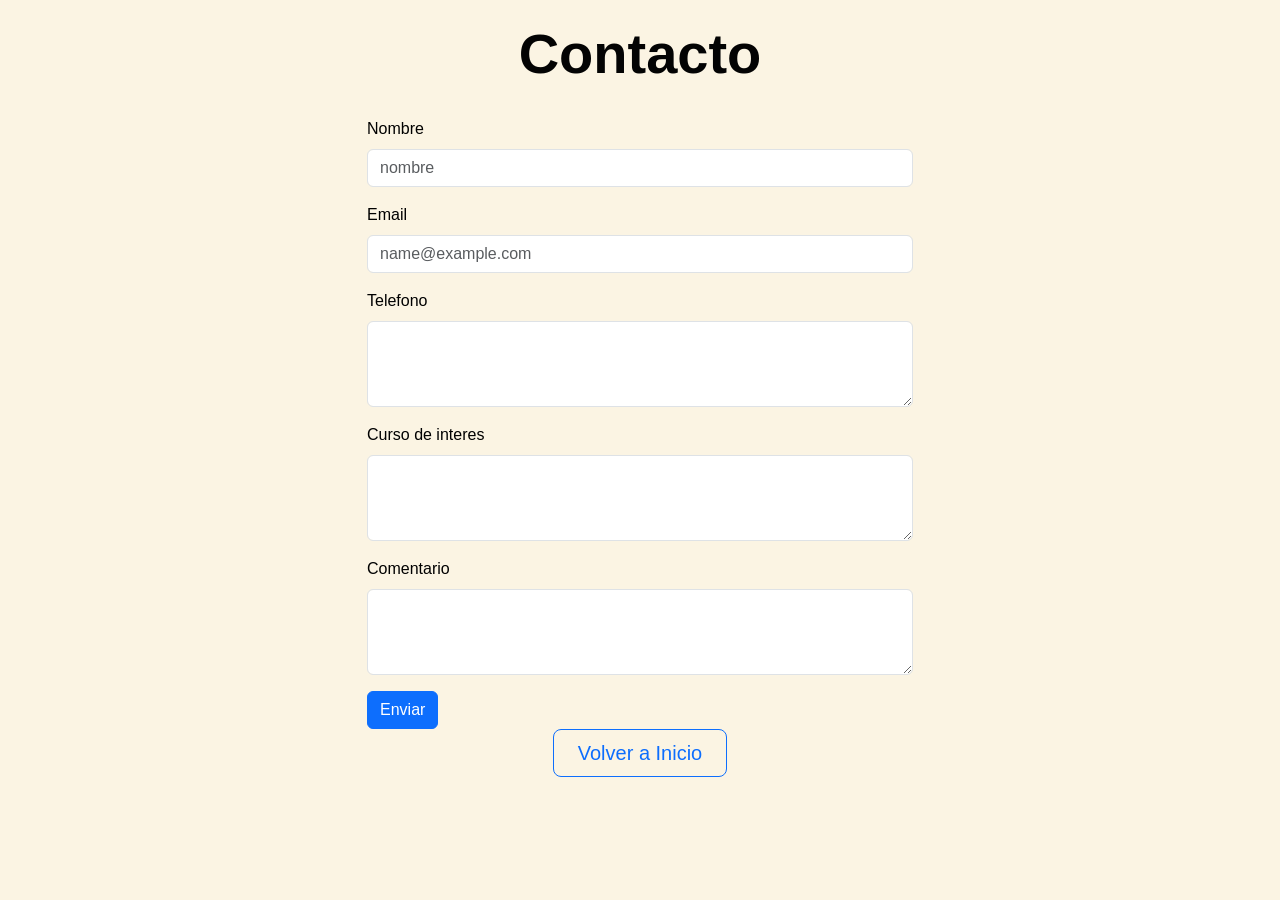
<file: contactos.html>
<!DOCTYPE html>
<html lang="en">
<head>
    <meta charset="UTF-8">
    <meta name="viewport" content="width=device-width, initial-scale=1.0">
    <link href="https://cdn.jsdelivr.net/npm/bootstrap@5.3.8/dist/css/bootstrap.min.css" rel="stylesheet" integrity="sha384-sRIl4kxILFvY47J16cr9ZwB07vP4J8+LH7qKQnuqkuIAvNWLzeN8tE5YBujZqJLB" crossorigin="anonymous">
    <link rel="stylesheet" href="https://cdn.jsdelivr.net/npm/bootstrap-icons@1.7.2/font/bootstrap-icons.css">
    <link rel="stylesheet" href="style.css">
    <title>contacto</title>

</head>
<body>
    <header>
         <h1 class="display-4 fw-bold">Contacto</h1>
    </header>
    <main class="container">
        <div class=" row justify-content-center">
        <div class="col-md-8 col-lg-6">
        <form>
        <div class="mb-3">
            <label for="nombre" class="form-label">Nombre</label>
            <input type="email" class="form-control" id="exampleFormControlInput1" placeholder="nombre">
          </div>
          <div class="mb-3">
            <label for="email" class="form-label">Email</label>
            <input type="email" class="form-control" id="exampleFormControlInput1" placeholder="name@example.com">
          </div>
          <div class="mb-3">
            <label for="exampleFormControlTextarea1" class="form-label">Telefono</label>
            <textarea class="form-control" id="exampleFormControlTextarea1" rows="3"></textarea>
          </div>
          <div class="mb-3">
            <label for="exampleFormControlTextarea1" class="form-label">Curso de interes</label>
            <textarea class="form-control" id="exampleFormControlTextarea1" rows="3"></textarea>
          </div>
          <div class="mb-3">
            <label for="exampleFormControlTextarea1" class="form-label">Comentario</label>
            <textarea class="form-control" id="exampleFormControlTextarea1" rows="3"></textarea>
          </div>
          <button type="submit" class="btn btn-primary">Enviar</button>
        </form>
    </main>
    <footer>
      <a href=""></a>

    </footer>
    <script src="https://cdn.jsdelivr.net/npm/bootstrap@5.3.8/dist/js/bootstrap.bundle.min.js" integrity="sha384-FKyoEForCGlyvwx9Hj09JcYn3nv7wiPVlz7YYwJrWVcXK/BmnVDxM+D2scQbITxI" crossorigin="anonymous"></script>
    <div class="text-center">
    <a href="index.html" class="btn btn-outline-primary btn-lg px-4">Volver a Inicio</a>
    </div>
</body>
</html>
</file>
<file: style.css>
body {
    font-family: Arial, sans-serif;
    background-color: #fbf4e3;
    margin: 0;
    padding: 20px;
    color: rgb(0, 0, 0);
}

h1 {
    text-align: center;
    color: rgb(3, 3, 3);
    margin-bottom: 30px;
}

.contenedor-productos {
    display: flex;
    justify-content: center;
    gap: 30px;
    flex-wrap: wrap;
}



.producto img {
    width: 100%;
    height: auto;
    border-radius: 4px;
}

h2 {
    color: rgb(230, 49, 49);
    margin-top: 15px;
}

.producto p {
    color: rgb(207, 30, 30);
    font-size: 14px;
    line-height: 1.5;
}

.precio {
    font-weight: bold;
    font-size: 18px;
    color: rgb(0, 0, 0);
    margin-top: 10px;
}

h2 {
    text-align: center;
    color: rgb(0, 0, 0);
    margin-bottom: 30px;
}

p {
    text-align: center;
    color: rgb(255, 255, 255);
    margin-bottom: 30px;
}

h5 {
    text-align: center;
    color: rgb(0, 0, 0);
    margin-bottom: 30px;
}

h6 {
    text-align: center;
    color: rgb(255, 255, 255);
    margin-bottom: 30px;
}
</file>
